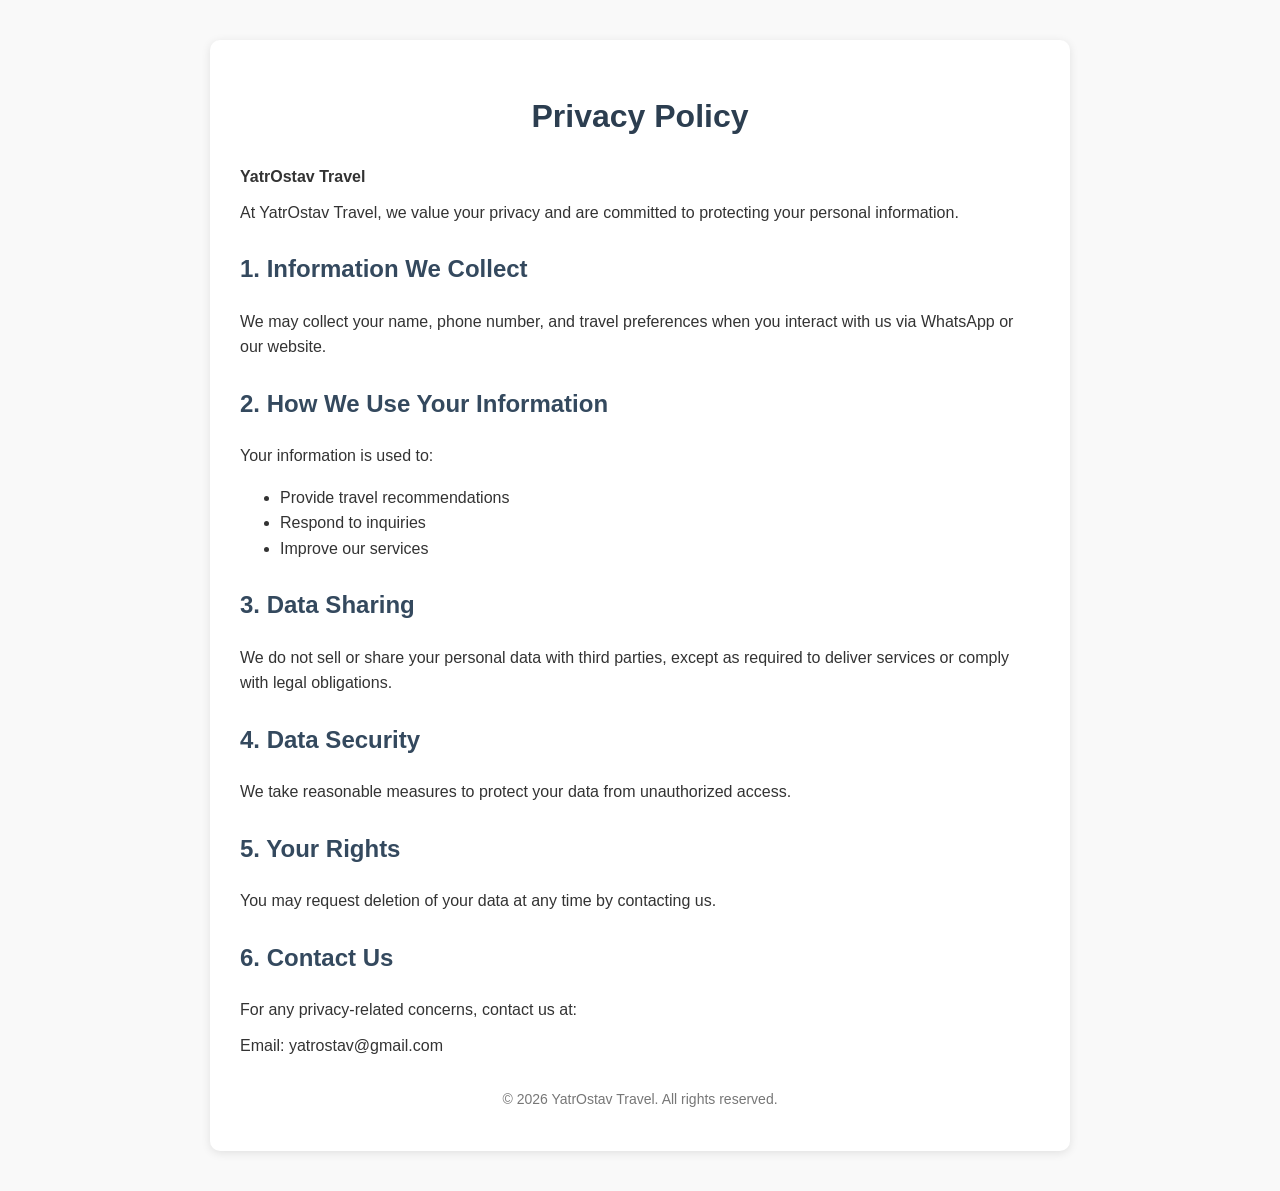
<file: privacy_policy.html>
<!DOCTYPE html>
<html lang="en">
<head>
    <meta charset="UTF-8">
    <meta name="viewport" content="width=device-width, initial-scale=1.0">
    <title>Privacy Policy - YatrOstav Travel</title>

    <style>
        body {
            font-family: Arial, sans-serif;
            line-height: 1.6;
            margin: 0;
            padding: 0;
            background: #f9f9f9;
            color: #333;
        }

        .container {
            max-width: 800px;
            margin: 40px auto;
            background: #ffffff;
            padding: 30px;
            border-radius: 10px;
            box-shadow: 0 2px 10px rgba(0,0,0,0.1);
        }

        h1 {
            text-align: center;
            color: #2c3e50;
        }

        h2 {
            margin-top: 25px;
            color: #34495e;
        }

        p {
            margin: 10px 0;
        }

        footer {
            margin-top: 30px;
            font-size: 14px;
            text-align: center;
            color: #777;
        }
    </style>
</head>
<body>

    <div class="container">
        <h1>Privacy Policy</h1>
        <p><strong>YatrOstav Travel</strong></p>

        <p>At YatrOstav Travel, we value your privacy and are committed to protecting your personal information.</p>

        <h2>1. Information We Collect</h2>
        <p>We may collect your name, phone number, and travel preferences when you interact with us via WhatsApp or our website.</p>

        <h2>2. How We Use Your Information</h2>
        <p>Your information is used to:</p>
        <ul>
            <li>Provide travel recommendations</li>
            <li>Respond to inquiries</li>
            <li>Improve our services</li>
        </ul>

        <h2>3. Data Sharing</h2>
        <p>We do not sell or share your personal data with third parties, except as required to deliver services or comply with legal obligations.</p>

        <h2>4. Data Security</h2>
        <p>We take reasonable measures to protect your data from unauthorized access.</p>

        <h2>5. Your Rights</h2>
        <p>You may request deletion of your data at any time by contacting us.</p>

        <h2>6. Contact Us</h2>
        <p>For any privacy-related concerns, contact us at:</p>
        <p>Email: yatrostav@gmail.com</p>

        <footer>
            <p>© 2026 YatrOstav Travel. All rights reserved.</p>
        </footer>
    </div>

</body>
</html>
</file>
